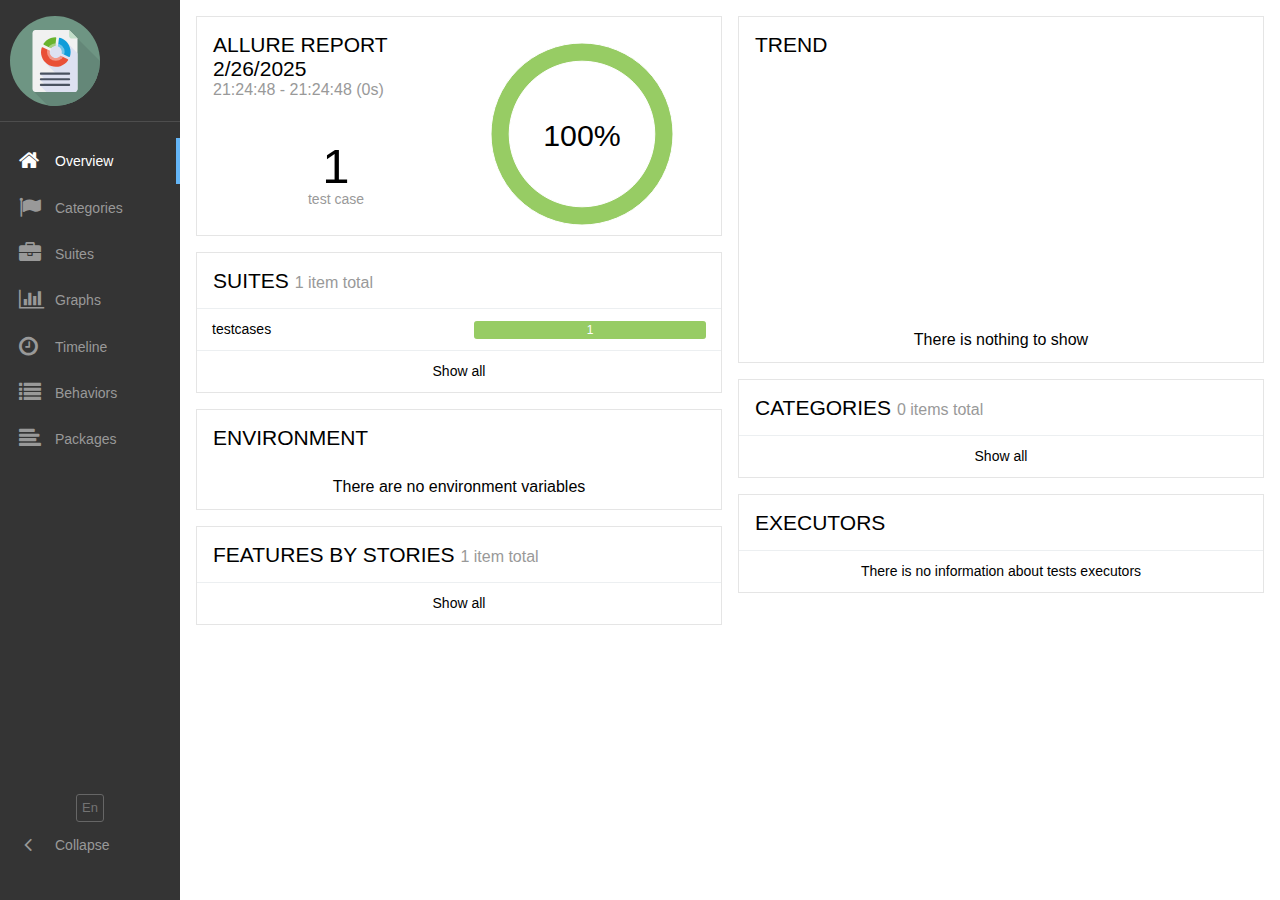
<file: pythonProject/reports/index.html>
<!DOCTYPE html>
<html dir="ltr" lang="en">
<head>
    <meta charset="utf-8">
    <title>Allure Report</title>
    <link rel="icon" href="favicon.ico">
    <link rel="stylesheet" type="text/css" href="styles.css">
    <link rel="stylesheet" type="text/css" href="plugin/screen-diff/styles.css">
    <link rel="stylesheet" type="text/css" href="plugin/custom-logo/styles.css">
</head>
<body>
    <div id="alert"></div>
    <div id="content">
        <span class="spinner">
            <span class="spinner__circle"></span>
        </span>
    </div>
    <div id="popup"></div>
    <script src="app.js"></script>
    <script src="plugin/behaviors/index.js"></script>
    <script src="plugin/packages/index.js"></script>
    <script src="plugin/screen-diff/index.js"></script>
    <script async src="https://www.googletagmanager.com/gtag/js?id=G-FVWC4GKEYS"></script>
    <script>
        window.dataLayer = window.dataLayer || [];
        function gtag(){dataLayer.push(arguments);}
        gtag('js', new Date());
        gtag('config', 'G-FVWC4GKEYS', {
          'allureVersion': '2.29.0',
          'reportUuid': '6608e2d0-9fbc-4642-836d-f6c8a51723a8',
          'single_file': false
        });
    </script>
</body>
</html>
</file>
<file: pythonProject/reports/plugin/screen-diff/styles.css>
.screen-diff__switchers {
  margin-bottom: 1em;
}

.screen-diff__switchers label + label {
  margin-left: 1em;
}

.screen-diff__overlay {
  position: relative;
  cursor: col-resize;
}

.screen-diff__container {
  overflow-x: auto;
}

.screen-diff__image-over {
  top: 0;
  left: 0;
  bottom: 0;
  background: #fff;
  position: absolute;
  overflow: hidden;
  box-shadow: 2px 0 1px -1px #aaa;
}

.screen-diff-error {
  color: #fd5a3e;
}
</file>
<file: pythonProject/reports/plugin/custom-logo/styles.css>
/*
.side-nav__brand {
  background: url('custom-logo.svg') no-repeat left center !important;
  margin-left: 10px;
}
*/

.side-nav__brand {
  background: url('custom-logo.svg') no-repeat left center !important;
  margin-left: 10px;
  height:90px;
  background-size: contain !important;
}

.side-nav__brand-text {
  display: none;
}
</file>
